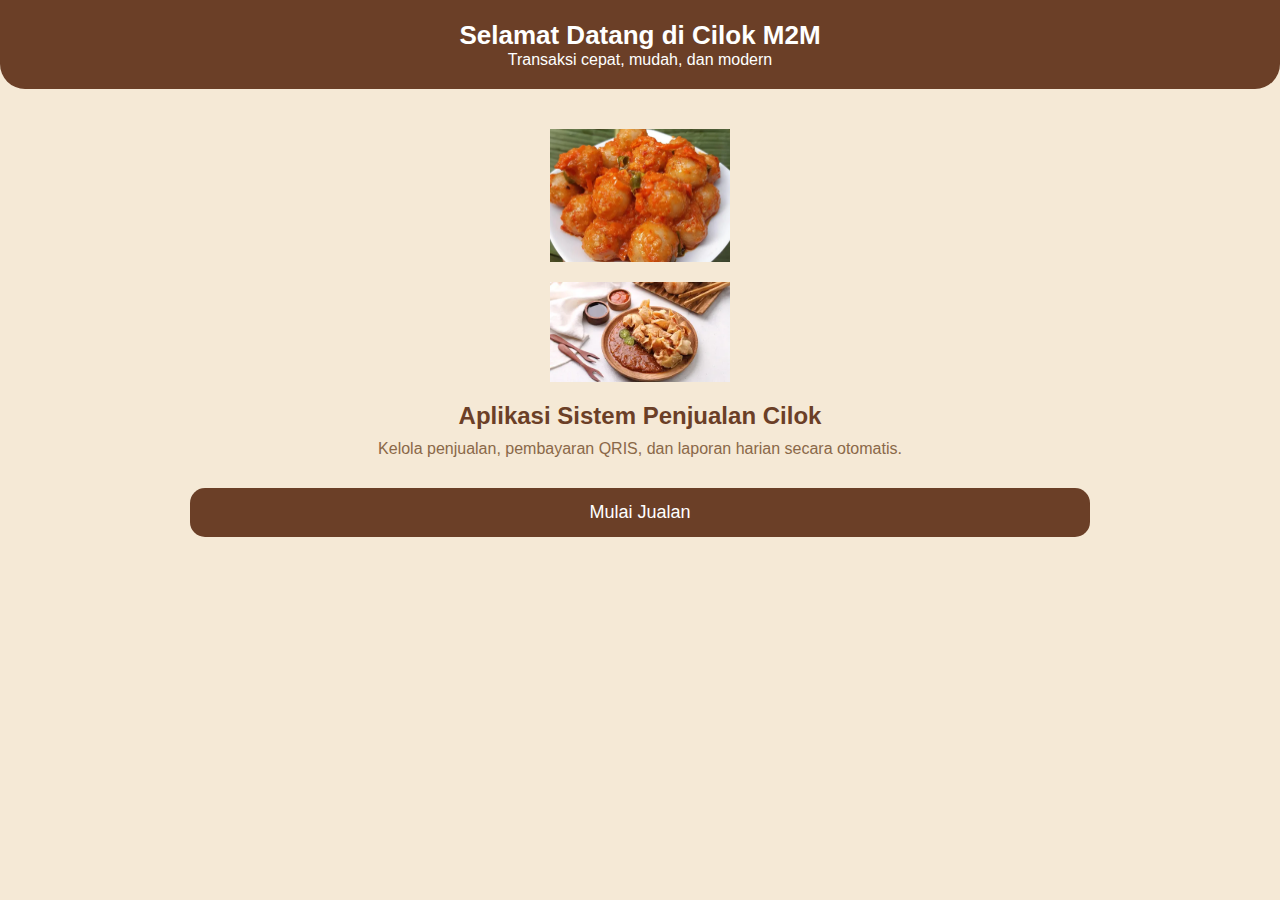
<file: index.html>
<!DOCTYPE html>
<html lang="id">
<head>
    <meta charset="UTF-8">
    <meta name="viewport" content="width=device-width, initial-scale=1.0">
    <title>CilokKu - Home</title>
    <link rel="stylesheet" href="style.css">
</head>
<body>

<header class="app-header">
    <h1>Selamat Datang di Cilok M2M</h1>
    <p>Transaksi cepat, mudah, dan modern</p>
</header>

<div class="container home-container">

    <img src="img/cilok.webp" class="home-img">
    <img src="img/Batagor.webp" class="home-img">

    <h2 class="home-title">Aplikasi Sistem Penjualan Cilok</h2>
    <p class="home-desc">Kelola penjualan, pembayaran QRIS, dan laporan harian secara otomatis.</p>

    <a href="menu.html">
        <button class="primary-btn">Mulai Jualan</button>
    </a>


</div>

</body>
</html>
</file>
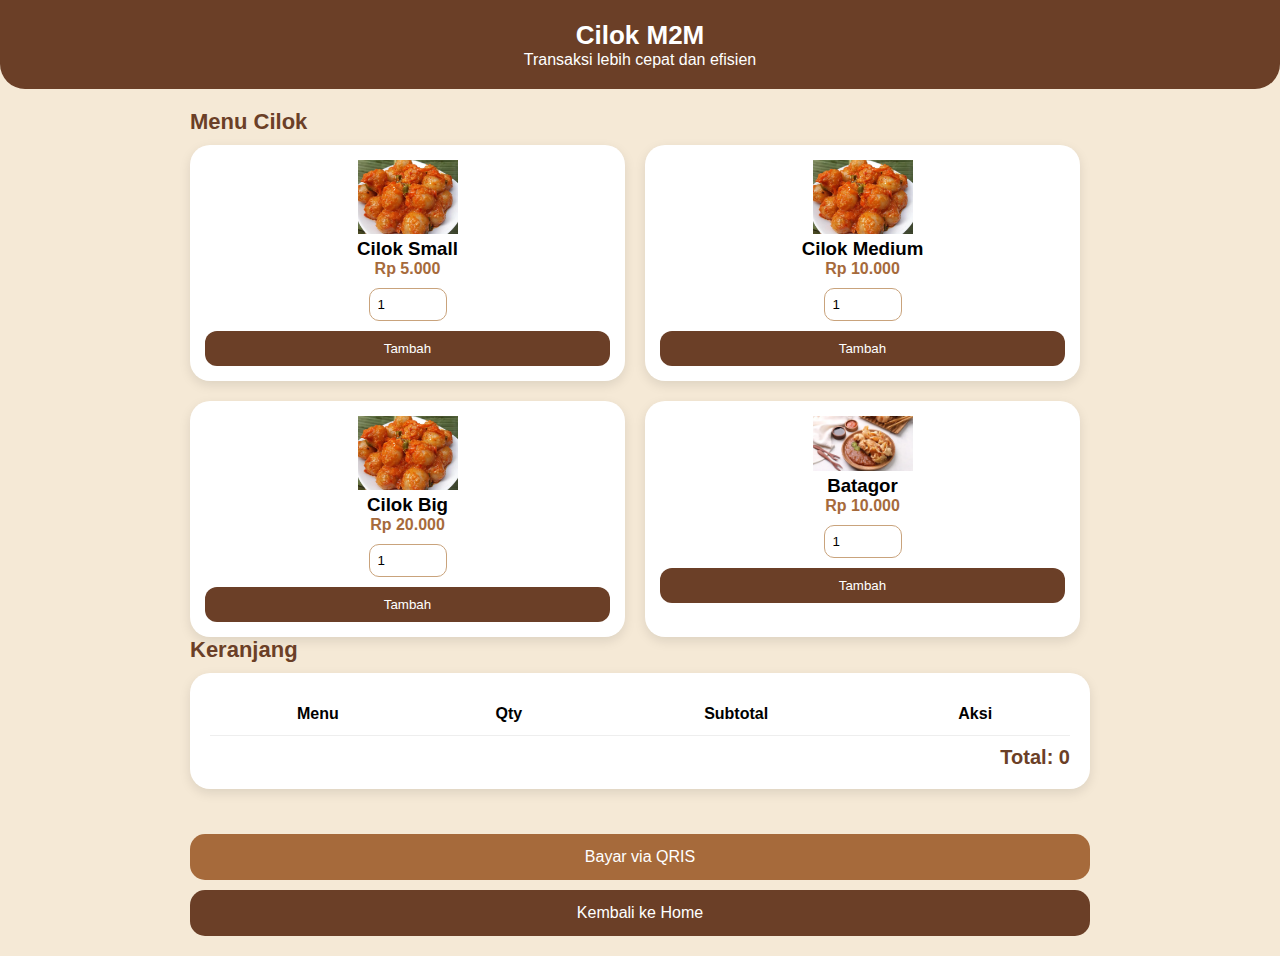
<file: menu.html>
<!DOCTYPE html>
<html lang="id">
<head>
    <meta charset="UTF-8" />
    <meta name="viewport" content="width=device-width, initial-scale=1.0" />
    <title>Sistem Penjualan Cilok M2M - Menu</title>
    <link rel="stylesheet" href="style.css" />
</head>
<body>

<header class="app-header">
    <h1>Cilok M2M</h1>
    <p>Transaksi lebih cepat dan efisien</p>
</header>

<div class="container">

    <h2 class="section-title">Menu Cilok</h2>

    <div class="menu">

        <!-- CILOK SMALL -->
        <div class="menu-card">
            <img src="img/cilok.webp" class="menu-img">
            <h3>Cilok Small</h3>
            <p class="price">Rp 5.000</p>
            <input id="qty1" type="number" value="1" class="qty">
            <button onclick="tambah('Cilok Small', 5000, 'qty1')" class="add-btn">Tambah</button>
        </div>

        <!-- CILOK MEDIUM -->
        <div class="menu-card">
            <img src="img/cilok.webp" class="menu-img">
            <h3>Cilok Medium</h3>
            <p class="price">Rp 10.000</p>
            <input id="qty2" type="number" value="1" class="qty">
            <button onclick="tambah('Cilok Medium', 10000, 'qty2')" class="add-btn">Tambah</button>
        </div>

        <!-- CILOK BIG -->
        <div class="menu-card">
            <img src="img/cilok.webp" class="menu-img">
            <h3>Cilok Big</h3>
            <p class="price">Rp 20.000</p>
            <input id="qty3" type="number" value="1" class="qty">
            <button onclick="tambah('Cilok Big', 20000, 'qty3')" class="add-btn">Tambah</button>
        </div>

        <!-- BATAGOR -->
        <div class="menu-card">
            <img src="img/Batagor.webp" class="menu-img">
            <h3>Batagor</h3>
            <p class="price">Rp 10.000</p>
            <input id="qty4" type="number" value="1" class="qty">
            <button onclick="tambah('Batagor', 10000, 'qty4')" class="add-btn">Tambah</button>
        </div>

    </div>

    <h2 class="section-title">Keranjang</h2>

    <div class="card">
        <table id="keranjang">
            <tr><th>Menu</th><th>Qty</th><th>Subtotal</th><th>Aksi</th></tr>
        </table>

        <p id="total" class="total">Total: 0</p>
    </div>

    <button onclick="bukaQRIS()" class="qris-btn">Bayar via QRIS</button>
    <a href="index.html"><button class="laporan-btn">Kembali ke Home</button></a>

</div>

<!-- Modal QRIS -->
<div id="qrisModal" class="modal">
    <div class="modal-content">
        <h2>Scan QRIS untuk Membayar</h2>
        <img src="img/qris.jpeg" class="qris-img" />
        <button onclick="selesaiQRIS()" class="success-btn">Saya Sudah Bayar</button>
        <button onclick="tutupQRIS()" class="close-btn">Tutup</button>
    </div>
</div>

<script src="script.js"></script>
</body>
</html>
</file>
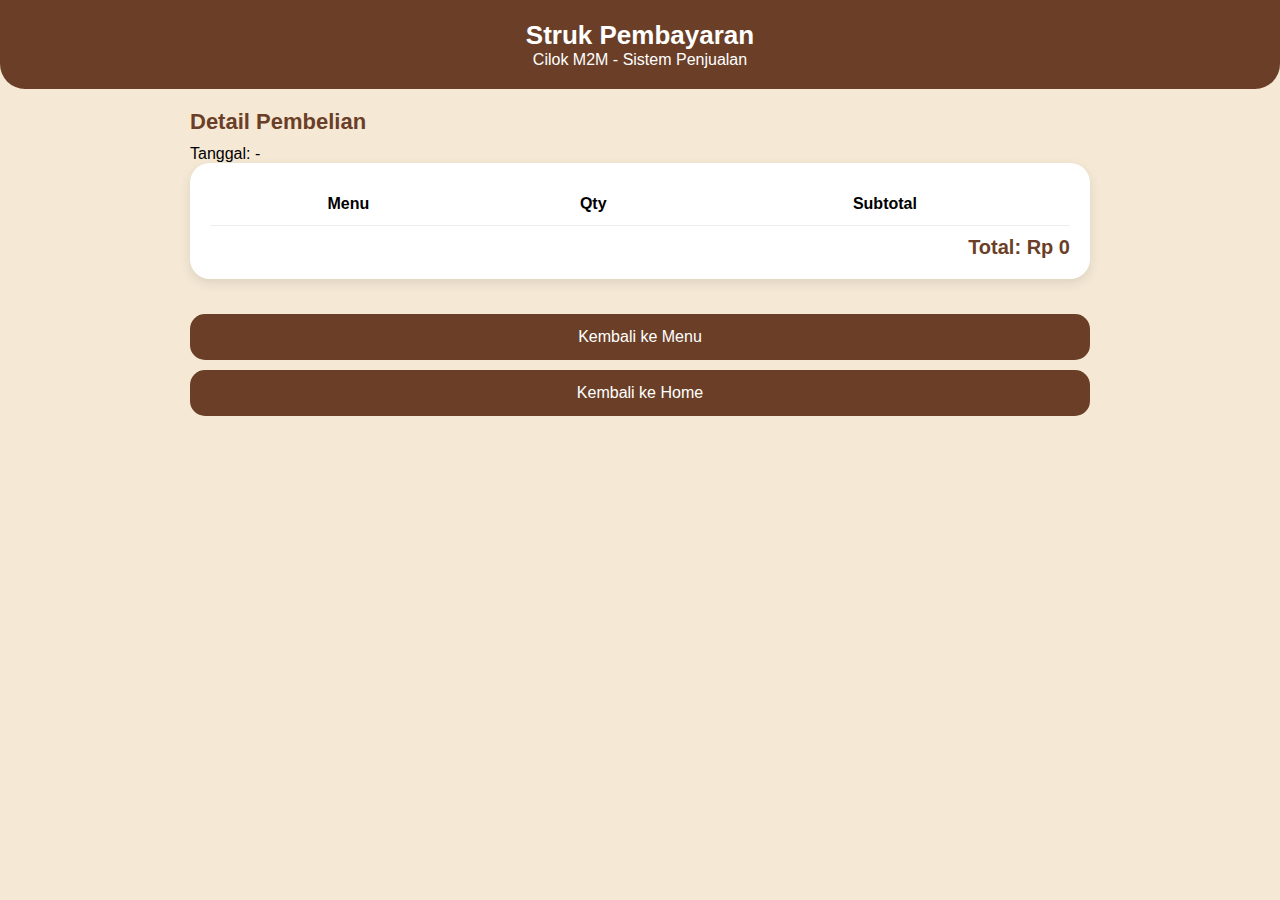
<file: struck.html>
<!DOCTYPE html>
<html lang="id">
<head>
    <meta charset="UTF-8">
    <meta name="viewport" content="width=device-width, initial-scale=1.0">
    <title>Struk Pembayaran</title>
    <link rel="stylesheet" href="style.css">
</head>
<body>

<header class="app-header">
    <h1>Struk Pembayaran</h1>
    <p>Cilok M2M - Sistem Penjualan</p>
</header>

<div class="container">

    <h2 class="section-title">Detail Pembelian</h2>

    <p id="tanggalstruck" class="tanggal">Tanggal: -</p>

    <div class="card">
        <table id="struckTable">
            <tr>
                <th>Menu</th>
                <th>Qty</th>
                <th>Subtotal</th>
            </tr>
        </table>

        <p id="totalstruck" class="total">Total: Rp 0</p>
    </div>

    <a href="menu.html"><button class="laporan-btn">Kembali ke Menu</button></a>
    <a href="index.html"><button class="home-btn">Kembali ke Home</button></a>

</div>

<script src="struck.js"></script>
</body>
</html>
</file>
<file: style.css>
/* ============================
   GLOBAL
============================ */
body {
    margin: 0;
    background: #F5E9D6;
    font-family: 'Poppins', sans-serif;
}

h1, h2, h3, p {
    margin: 0;
}

/* ============================
   HEADER
============================ */
.app-header {
    text-align: center;
    padding: 20px 0;
    background: #6B3F27;
    color: white;
    border-bottom-left-radius: 25px;
    border-bottom-right-radius: 25px;
}

.app-header h1 {
    margin: 0;
    font-size: 26px;
}

/* ============================
   CONTAINER
============================ */
.container {
    width: 90%;
    max-width: 900px;
    margin: auto;
    padding: 20px;
}

.section-title {
    color: #6B3F27;
    font-size: 22px;
    font-weight: bold;
    margin-bottom: 10px;
}

/* ============================
   HOME PAGE
============================ */
.home-container {
    text-align: center;
}

.home-img {
    width: 180px;
    margin: 20px auto;
    display: block;
}

.home-title {
    color: #6B3F27;
    font-size: 24px;
    margin-top: 10px;
}

.home-desc {
    color: #8a6848;
    font-size: 16px;
    margin: 10px 0 20px;
}

/* BUTTONS */
.primary-btn {
    background: #6B3F27;
    color: white;
    padding: 14px;
    width: 100%;
    border: none;
    border-radius: 15px;
    font-size: 18px;
    margin-top: 10px;
    cursor: pointer;
}

.secondary-btn {
    background: #A66A3B;
    color: white;
    padding: 14px;
    width: 100%;
    border: none;
    border-radius: 15px;
    font-size: 16px;
    margin-top: 10px;
    cursor: pointer;
}

.primary-btn:hover,
.secondary-btn:hover {
    opacity: 0.9;
}

/* ============================
   MENU LIST
============================ */
.menu {
    display: flex;
    gap: 20px;
    flex-wrap: wrap;
}

.menu-card {
    background: white;
    width: 45%;
    padding: 15px;
    border-radius: 20px;
    box-shadow: 0 4px 12px rgba(0,0,0,0.1);
    text-align: center;
}

.menu-img {
    width: 100px;
}

.price {
    color: #A66A3B;
    font-weight: bold;
}

.qty {
    width: 60px;
    padding: 8px;
    margin: 10px 0;
    border-radius: 10px;
    border: 1px solid #C9A37C;
}

/* ============================
   BUTTON ADD TO CART
============================ */
.add-btn {
    background: #6B3F27;
    color: white;
    width: 100%;
    padding: 10px;
    border: none;
    border-radius: 12px;
    cursor: pointer;
}

.add-btn:hover {
    background: #4E2D1A;
}

/* ============================
   KERANJANG CARD
============================ */
.card {
    background: #FFF;
    padding: 20px;
    border-radius: 20px;
    box-shadow: 0 4px 12px rgba(0,0,0,0.1);
    margin-bottom: 25px;
}

/* ============================
   TABLES
============================ */
table {
    width: 100%;
    border-collapse: collapse;
}

th, td {
    padding: 12px;
    border-bottom: 1px solid #EEE;
    text-align: center;
}

.total {
    font-size: 20px;
    font-weight: bold;
    color: #6B3F27;
    text-align: right;
    margin-top: 10px;
}

/* ============================
   BUTTON QRIS
============================ */
.qris-btn {
    background: #A66A3B;
    width: 100%;
    padding: 14px;
    border: none;
    border-radius: 15px;
    color: white;
    font-size: 16px;
    margin-top: 20px;
    cursor: pointer;
}

.qris-btn:hover {
    background: #874f2e;
}

/* BUTTON LAPORAN / BACK */
.laporan-btn {
    background: #6B3F27;
    width: 100%;
    padding: 14px;
    border: none;
    border-radius: 15px;
    color: white;
    font-size: 16px;
    margin-top: 10px;
    cursor: pointer;
}

.laporan-btn:hover {
    background: #4E2D1A;
}

/* ============================
   QRIS MODAL
============================ */
.modal {
    display: none;
    position: fixed;
    top: 0; 
    left: 0;
    width: 100%; 
    height: 100%;
    background: rgba(0,0,0,0.6);
    justify-content: center;
    align-items: center;
}

.modal-content {
    background: #FFF;
    padding: 25px;
    border-radius: 20px;
    width: 300px;
    text-align: center;
}

.qris-img {
    width: 200px;
    margin: 10px 0;
}

.success-btn {
    background: #6B3F27;
    color: white;
    padding: 10px 20px;
    border-radius: 12px;
    border: none;
    cursor: pointer;
    width: 100%;
    margin-top: 10px;
}

.close-btn {
    background: #B0B0B0;
    padding: 10px 20px;
    border-radius: 12px;
    color: white;
    border: none;
    cursor: pointer;
    width: 100%;
    margin-top: 10px;
}

/* ============================
   HAPUS ITEM BUTTON
============================ */
.hapus-btn {
    background: #ff4d4d;
    color: white;
    border: none;
    padding: 6px 12px;
    border-radius: 8px;
    cursor: pointer;
}

.hapus-btn:hover {
    background: #d93636;
}

/* ============================
   STRUK PAGE
============================ */
.struk-date {
    text-align: right;
    color: #6B3F27;
    font-weight: bold;
    margin-top: 10px;
}

.home-btn {
    background: #6B3F27;
    width: 100%;
    padding: 14px;
    border: none;
    border-radius: 15px;
    color: white;
    font-size: 16px;
    margin-top: 10px;
    cursor: pointer;
}

.home-btn:hover {
    background: #4E2D1A;
}
</file>
